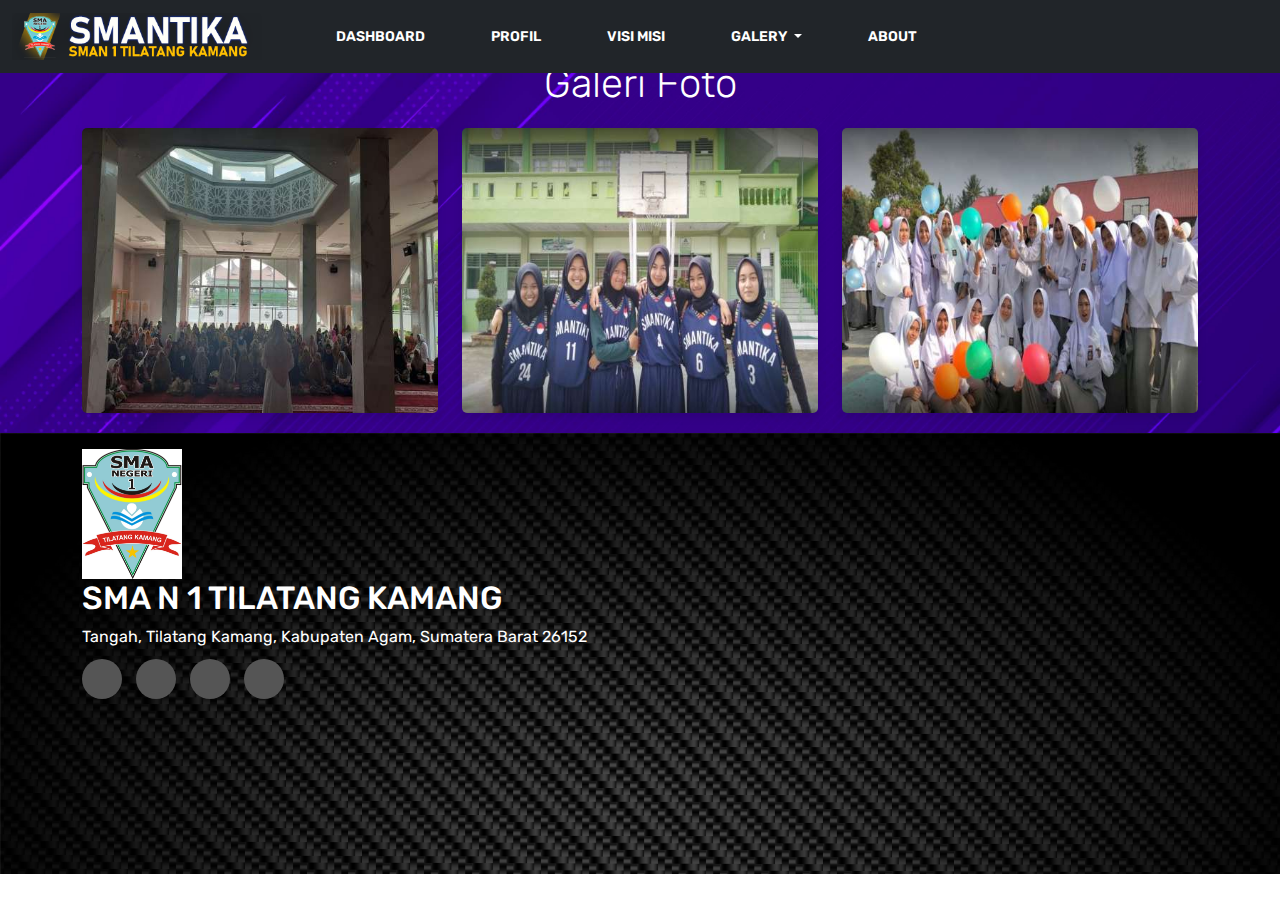
<file: image.html>
<!DOCTYPE html>
<html lang="en">

<head>
  <meta charset="UTF-8">
  <meta name="viewport" content="width=device-width, initial-scale=1, maximum-scale=1">
  <title>Galeri Foto</title>
  <link rel="shortcut icon" href="LogoSmantika.jpg" type="image/x-icon">
  <link rel="stylesheet" href="css/bootstrap.min.css">
  <link rel="stylesheet" href="style.css">
  <link rel="stylesheet" href="https://cdnjs.cloudflare.com/ajax/libs/font-awesome/5.15.3/css/all.min.css"
    integrity="sha512-8oLmUeMM1xvYFi8FxFP6pwXbLxHCn/6zOhw5G+cCb3z2kM8wlv1s27TZj7BIXp+gACoL70fJWeeqEJqV00n5w=="
    crossorigin="anonymous" referrerpolicy="no-referrer" />
</head>

    <body>
        <header>
            <nav class="navbar navbar-expand-lg navbar-dark bg-dark fixed-top">
            <div class="container-fluid">
                <a class="navbar-brand" href="#"><img src="logo.png" width="250px" alt=""></a>
                <button class="navbar-toggler" type="button" data-bs-toggle="collapse"
                    data-bs-target="#navbarSupportedContent" aria-controls="navbarSupportedContent"
                    aria-expanded="false" aria-label="Toggle navigation">
                    <span class="navbar-toggler-icon"></span>
                </button>
                <div class="collapse navbar-collapse" id="navbarSupportedContent">
                    <ul class="navbar-nav ">
                    <li class="nav-item" >
                        <a class="nav-link active" aria-current="page" href="index.html">DASHBOARD</a>
                    </li>
                    <li class="nav-item">
                        <a class="nav-link active" aria-current="page" href="profil.html">PROFIL</a>
                    </li>
                    <li class="nav-item">
                        <a class="nav-link active" aria-current="page" href="visi.html">VISI MISI</a>
                    </li>
                    <li class="nav-item dropdown ">
                        <a class="nav-link dropdown-toggle" aria-current="page" href="#" role="button" data-bs-toggle="dropdown" aria-expanded="false"><i data-feather="file-text"></i>
                        GALERY
                        </a>
                        <ul class="dropdown-menu">
                        <li><a class="dropdown-item" href="image.html">IMAGE</a></li>
                        <li><a class="dropdown-item" href="video.html">VIDEO</a></li>
                        </ul>
                    </li>
                    <li class="nav-item">
                        <a class="nav-link active" aria-current="page" href="tentang.html">ABOUT</a>
                    </li>
                </ul>
                </div>
            </div>
            </nav>
        </header>

        <section id="gallery" class="gallery">
            <div class="container">
            <h2 class="display-4 text-center">Galeri Foto</h2>
            <div class="row">
                <div class="col-md-4">
                <div class="gallery-item">
                    <img src="gambar1.jpeg" class="img-fluid" alt="Foto 1" data-toggle="modal" data-target="#modal1">
                </div>
                </div>
                <div class="col-md-4">
                <div class="gallery-item">
                    <img src="gambar2.jfif" class="img-fluid" alt="Foto 2" data-toggle="modal" data-target="#modal2">
                </div>
                </div>
                <div class="col-md-4">
                <div class="gallery-item">
                    <img src="gambar3.jfif" class="img-fluid" alt="Foto 3" data-toggle="modal" data-target="#modal3">
                </div>
                </div>
            </div>
            </div>
        </section>
        
        <div class="modal fade" id="modal1" tabindex="-1" aria-labelledby="modal1Label" aria-hidden="true">
            <div class="modal-dialog">
            <div class="modal-content">
                <div class="modal-header">
                <h5 class="modal-title" id="modal1Label">Foto 1</h5>
                <button type="button" class="close" data-dismiss="modal" aria-label="Close">
                    <span aria-hidden="true">&times;</span>
                </button>
                </div>
                <div class="modal-body">
                <img src="gambar1.jpeg" class="img-fluid" alt="Foto 1">
                </div>
                <div class="modal-footer">
                <button type="button" class="btn btn-secondary" data-dismiss="modal">Close</button>
                </div>
            </div>
            </div>
        </div>
        <div class="modal fade" id="modal2" tabindex="-1" aria-labelledby="modal1Label" aria-hidden="true">
            <div class="modal-dialog">
            <div class="modal-content">
                <div class="modal-header">
                <h5 class="modal-title" id="modal2Label">Foto 2</h5>
                <button type="button" class="close" data-dismiss="modal" aria-label="Close">
                    <span aria-hidden="true">&times;</span>
                </button>
                </div>
                <div class="modal-body">
                <img src="gambar2.jfif" class="img-fluid" alt="Foto 2">
                </div>
                <div class="modal-footer">
                <button type="button" class="btn btn-secondary" data-dismiss="modal">Close</button>
                </div>
            </div>
            </div>
        </div>
        <div class="modal fade" id="modal3" tabindex="-1" aria-labelledby="modal1Label" aria-hidden="true">
            <div class="modal-dialog">
            <div class="modal-content">
                <div class="modal-header">
                <h5 class="modal-title" id="modal3Label">Foto 3</h5>
                <button type="button" class="close" data-dismiss="modal" aria-label="Close">
                    <span aria-hidden="true">&times;</span>
                </button>
                </div>
                <div class="modal-body">
                <img src="gambar3.jfif" class="img-fluid" alt="Foto 3">
                </div>
                <div class="modal-footer">
                <button type="button" class="btn btn-secondary" data-dismiss="modal">Close</button>
                </div>
            </div>
            </div>
        </div>


    <footer class="footer mt-auto py-3 text-white">
        <div class="container">
        <div class="row">
            <div class="col-md-6">
            <div class="d-flex align-items-center">
                <img src="LogoSmantika.jpg" class="img-fluid mr-3" width="100" alt="Logo SMANTIKA">
            </div>
            <div>
                <h2>SMA N 1 TILATANG KAMANG</h2>
                <p> Tangah, Tilatang Kamang, Kabupaten Agam, Sumatera Barat 26152</p>
                <div class="social-icons">
                <a href="https://www.facebook.com/groups/213598328663399" class="icon-link">
                    <i class="fab fa-facebook-f"></i>
                </a>
                <a href="#" class="icon-link">
                    <i class="fab fa-twitter"></i>
                </a>
                <a href="https://www.instagram.com/sman1tilatangkamangagam/" class="icon-link">
                    <i class="fab fa-instagram"></i>
                </a>
                <a href="https://youtube.com/@smantikatv3515" class="icon-link">
                    <i class="fab fa-youtube"></i>
                </a>
                </div>
            </div>
            </div>
            <div class="col-md-6">
            <div class="map-container">
                <iframe src="https://www.google.com/maps/embed?pb=!1m18!1m12!1m3!1d3989.7798489197085!2d100.39253797076633!3d-0.2516115347834751!2m3!1f0!2f0!3f0!3m2!1i1024!2i768!4f13.1!3m3!1m2!1s0x2fd5465645217ad7%3A0x8843aafb4cc89ce3!2sSMA%20Negeri%201%20Tilatang%20Kamang!5e0!3m2!1sid!2sid!4v1689862604390!5m2!1sid!2sid"
                width="100%" height="200" style="border:0;" allowfullscreen="" loading="lazy"></iframe>
            </div>
            </div>
        </div>
        </div>
    </footer>


    <script src="https://cdnjs.cloudflare.com/ajax/libs/jquery/3.7.0/jquery.min.js" integrity="sha512-3gJwYpMe3QewGELv8k/BX9vcqhryRdzRMxVfq6ngyWXwo03GFEzjsUm8Q7RZcHPHksttq7/GFoxjCVUjkjvPdw==" crossorigin="anonymous" referrerpolicy="no-referrer"></script>
  <script src="https://code.jquery.com/jquery-3.6.0.min.js"></script>
  <script src="https://cdnjs.cloudflare.com/ajax/libs/popper.js/1.14.3/umd/popper.min.js"></script>
  <script src="https://maxcdn.bootstrapcdn.com/bootstrap/4.5.2/js/bootstrap.min.js"></script>
  <script src="https://cdn.jsdelivr.net/npm/bootstrap@5.3.0/dist/js/bootstrap.bundle.min.js" integrity="sha384-geWF76RCwLtnZ8qwWowPQNguL3RmwHVBC9FhGdlKrxdiJJigb/j/68SIy3Te4Bkz" crossorigin="anonymous"></script>
  
</body>

</html>
</file>
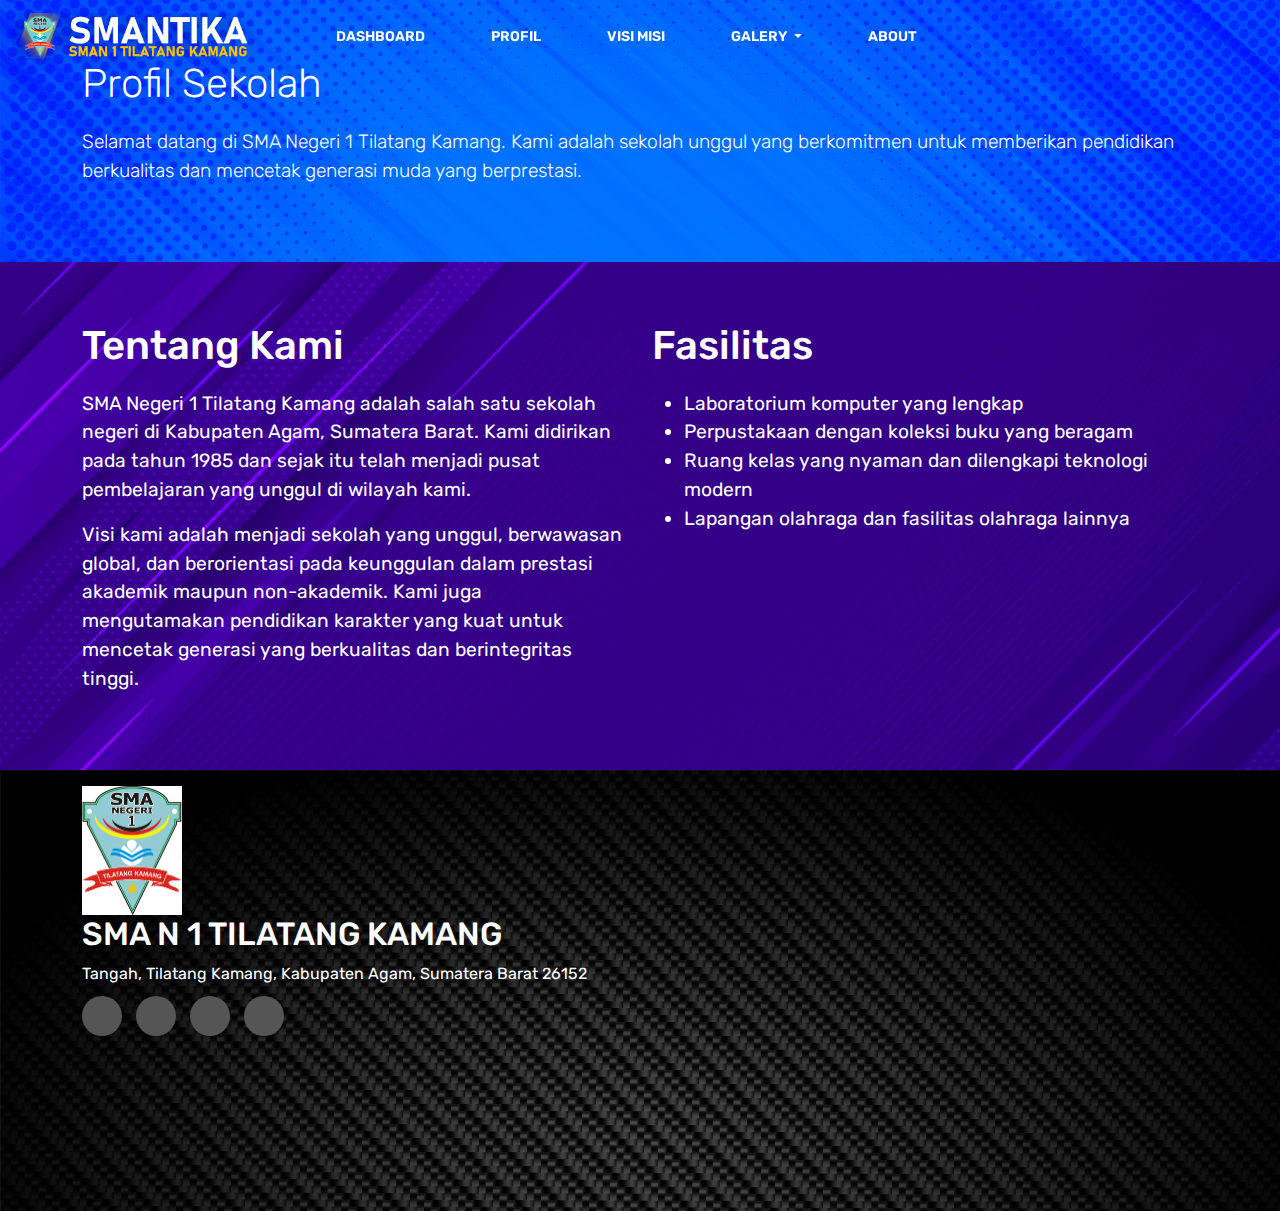
<file: profil.html>
<!DOCTYPE html>
<html lang="en">

<head>
  <meta charset="UTF-8">
  <meta name="viewport" content="width=device-width, initial-scale=1, maximum-scale=1">
  <title>Profil Sekolah</title>
  <link rel="shortcut icon" href="LogoSmantika.jpg" type="image/x-icon">
  <link rel="stylesheet" href="css/bootstrap.min.css">
  <link rel="stylesheet" href="style.css">
  <link rel="stylesheet" href="https://cdnjs.cloudflare.com/ajax/libs/font-awesome/5.15.3/css/all.min.css"
    integrity="sha512-8oLmUeMM1xvYFi8FxFP6pwXbLxHCn/6zOhw5G+cCb3z2kM8wlv1s27TZj7BIXp+gACoL70fJWeeqEJqV00n5w=="
    crossorigin="anonymous" referrerpolicy="no-referrer" />
</head>

<body>
  <header>
    <nav class="navbar navbar-expand-lg navbar-dark  fixed-top">
      <div class="container-fluid">
          <a class="navbar-brand" href="#"><img src="logo.png" width="250px" alt=""></a>
          <button class="navbar-toggler" type="button" data-bs-toggle="collapse"
              data-bs-target="#navbarSupportedContent" aria-controls="navbarSupportedContent"
              aria-expanded="false" aria-label="Toggle navigation">
              <span class="navbar-toggler-icon"></span>
          </button>
          <div class="collapse navbar-collapse" id="navbarSupportedContent">
            <ul class="navbar-nav ">
              <li class="nav-item" >
                <a class="nav-link active" aria-current="page" href="index.html">DASHBOARD</a>
              </li>
              <li class="nav-item">
                <a class="nav-link active" aria-current="page" href="profil.html">PROFIL</a>
              </li>
              <li class="nav-item">
                <a class="nav-link active" aria-current="page" href="visi.html">VISI MISI</a>
              </li>
              <li class="nav-item dropdown ">
                <a class="nav-link dropdown-toggle" aria-current="page" href="#" role="button" data-bs-toggle="dropdown" aria-expanded="false"><i data-feather="file-text"></i>
                  GALERY
                </a>
                <ul class="dropdown-menu">
                  <li><a class="dropdown-item" href="image.html">IMAGE</a></li>
                  <li><a class="dropdown-item" href="video.html">VIDEO</a></li>
                </ul>
              </li>
              <li class="nav-item">
                <a class="nav-link active" aria-current="page" href="tentang.html">ABOUT</a>
              </li>
          </ul>
        </div>
      </div>
    </nav>
  </header>

  <section class="jumbotron">
    <div class="container">
      <h2 class="display-4">Profil Sekolah</h2>
      <p class="lead">Selamat datang di SMA Negeri 1 Tilatang Kamang. Kami adalah sekolah unggul yang berkomitmen untuk
        memberikan pendidikan berkualitas dan mencetak generasi muda yang berprestasi.</p>
    </div>
  </section>

  <section id="profile" class="profile">
    <div class="container">
      <div class="row">
        <div class="col-md-6">
          <h3>Tentang Kami</h3>
          <p>SMA Negeri 1 Tilatang Kamang adalah salah satu sekolah negeri di Kabupaten Agam, Sumatera Barat. Kami
            didirikan pada tahun 1985 dan sejak itu telah menjadi pusat pembelajaran yang unggul di wilayah kami.</p>
          <p>Visi kami adalah menjadi sekolah yang unggul, berwawasan global, dan berorientasi pada keunggulan dalam
            prestasi akademik maupun non-akademik. Kami juga mengutamakan pendidikan karakter yang kuat untuk mencetak
            generasi yang berkualitas dan berintegritas tinggi.</p>
        </div>
        <div class="col-md-6">
          <h3>Fasilitas</h3>
          <ul>
            <li><i class="fas fa-check"></i> Laboratorium komputer yang lengkap</li>
            <li><i class="fas fa-check"></i> Perpustakaan dengan koleksi buku yang beragam</li>
            <li><i class="fas fa-check"></i> Ruang kelas yang nyaman dan dilengkapi teknologi modern</li>
            <li><i class="fas fa-check"></i> Lapangan olahraga dan fasilitas olahraga lainnya</li>
          </ul>
        </div>
      </div>
    </div>
  </section>

  <footer class="footer mt-auto py-3 text-white">
    <div class="container">
      <div class="row">
        <div class="col-md-6">
          <div class="d-flex align-items-center">
            <img src="LogoSmantika.jpg" class="img-fluid mr-3" width="100" alt="Logo SMANTIKA">
          </div>
          <div>
            <h2>SMA N 1 TILATANG KAMANG</h2>
              <p> Tangah, Tilatang Kamang, Kabupaten Agam, Sumatera Barat 26152</p>
            <div class="social-icons">
              <a href="https://www.facebook.com/groups/213598328663399" class="icon-link">
                <i class="fab fa-facebook-f"></i>
              </a>
              <a href="#" class="icon-link">
                <i class="fab fa-twitter"></i>
              </a>
              <a href="https://www.instagram.com/sman1tilatangkamangagam/" class="icon-link">
                <i class="fab fa-instagram"></i>
              </a>
              <a href="https://youtube.com/@smantikatv3515" class="icon-link">
                <i class="fab fa-youtube"></i>
              </a>
            </div>
          </div>
        </div>
        <div class="col-md-6">
          <div class="map-container">
            <iframe src="https://www.google.com/maps/embed?pb=!1m18!1m12!1m3!1d3989.7798489197085!2d100.39253797076633!3d-0.2516115347834751!2m3!1f0!2f0!3f0!3m2!1i1024!2i768!4f13.1!3m3!1m2!1s0x2fd5465645217ad7%3A0x8843aafb4cc89ce3!2sSMA%20Negeri%201%20Tilatang%20Kamang!5e0!3m2!1sid!2sid!4v1689862604390!5m2!1sid!2sid"
              width="100%" height="200" style="border:0;" allowfullscreen="" loading="lazy"></iframe>
          </div>
        </div>
      </div>
    </div>
  </footer>
  <script>
    var nav =document.querySelector('nav');
    window.addEventListener('scroll',function(){
      if(window.pageYOffset > 100){
        nav.classList.add('bg-dark','shadow');
      }else{
        nav.classList.remove('bg-dark','shadow');
      }
    })
  </script>

<script src="https://cdnjs.cloudflare.com/ajax/libs/jquery/3.7.0/jquery.min.js" integrity="sha512-3gJwYpMe3QewGELv8k/BX9vcqhryRdzRMxVfq6ngyWXwo03GFEzjsUm8Q7RZcHPHksttq7/GFoxjCVUjkjvPdw==" crossorigin="anonymous" referrerpolicy="no-referrer"></script>
  <script src="https://code.jquery.com/jquery-3.6.0.min.js"></script>
  <script src="https://cdnjs.cloudflare.com/ajax/libs/popper.js/1.14.3/umd/popper.min.js"></script>
  <script src="https://maxcdn.bootstrapcdn.com/bootstrap/4.5.2/js/bootstrap.min.js"></script>
  <script src="https://cdn.jsdelivr.net/npm/bootstrap@5.3.0/dist/js/bootstrap.bundle.min.js" integrity="sha384-geWF76RCwLtnZ8qwWowPQNguL3RmwHVBC9FhGdlKrxdiJJigb/j/68SIy3Te4Bkz" crossorigin="anonymous"></script>
  <script>
    var nav =document.querySelector('nav');
    window.addEventListener('scroll',function(){
      if(window.pageYOffset > 100){
        nav.classList.add('bg-dark','shadow');
      }else{
        nav.classList.remove('bg-dark','shadow');
      }
    })
  </script>
</body>

</html>
</file>
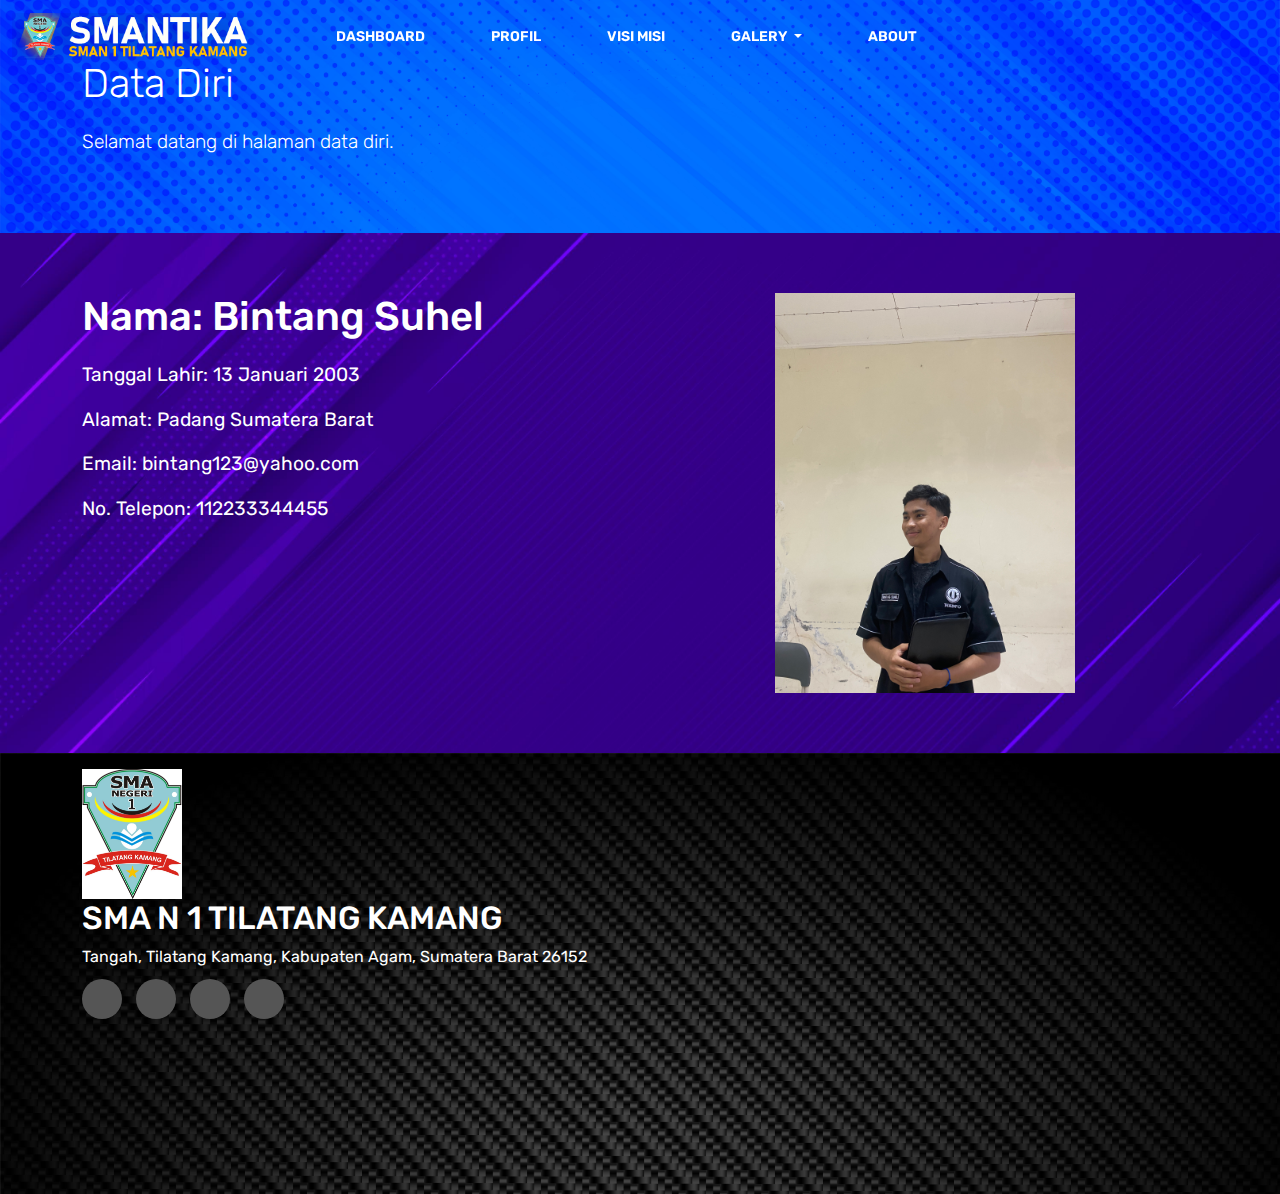
<file: tentang.html>
<!DOCTYPE html>
<html lang="en">

<head>
  <meta charset="UTF-8">
  <meta name="viewport" content="width=device-width, initial-scale=1, maximum-scale=1">
  <title>Data Diri</title>
  <link rel="stylesheet" href="css/bootstrap.min.css">
  <link rel="stylesheet" href="style.css">
  <link rel="shortcut icon" href="LogoSmantika.jpg" type="image/x-icon">
  <link rel="stylesheet" href="fontawesome/css/all.min.css"
    integrity="sha512-8oLmUeMM1xvYFi8FxFP6pwXbLxHCn/6zOhw5G+cCb3z2kM8wlv1s27TZj7BIXp+gACoL70fJWeeqEJqV00n5w=="
    crossorigin="anonymous" referrerpolicy="no-referrer" />
</head>

<body>
  <header>
    <nav class="navbar navbar-expand-lg navbar-dark  fixed-top">
      <div class="container-fluid">
          <a class="navbar-brand" href="#"><img src="logo.png" width="250px" alt=""></a>
          <button class="navbar-toggler" type="button" data-bs-toggle="collapse"
              data-bs-target="#navbarSupportedContent" aria-controls="navbarSupportedContent"
              aria-expanded="false" aria-label="Toggle navigation">
              <span class="navbar-toggler-icon"></span>
          </button>
          <div class="collapse navbar-collapse" id="navbarSupportedContent">
            <ul class="navbar-nav ">
              <li class="nav-item" >
                <a class="nav-link active" aria-current="page" href="index.html">DASHBOARD</a>
              </li>
              <li class="nav-item">
                <a class="nav-link active" aria-current="page" href="profil.html">PROFIL</a>
              </li>
              <li class="nav-item">
                <a class="nav-link active" aria-current="page" href="visi.html">VISI MISI</a>
              </li>
              <li class="nav-item dropdown ">
                <a class="nav-link dropdown-toggle" aria-current="page" href="#" role="button" data-bs-toggle="dropdown" aria-expanded="false"><i data-feather="file-text"></i>
                  GALERY
                </a>
                <ul class="dropdown-menu">
                  <li><a class="dropdown-item" href="image.html">IMAGE</a></li>
                  <li><a class="dropdown-item" href="video.html">VIDEO</a></li>
                </ul>
              </li>
              <li class="nav-item">
                <a class="nav-link active" aria-current="page" href="tentang.html">ABOUT</a>
              </li>
          </ul>
        </div>
      </div>
    </nav>
  </header>

  <section class="jumbotron">
    <div class="container">
      <h2 class="display-4">Data Diri</h2>
      <p class="lead">Selamat datang di halaman data diri.</p>
    </div>
  </section>

  <section id="profile" class="profile">
    <div class="container">
      <div class="row">
        <div class="col-md-6">
          <h3>Nama: Bintang Suhel</h3>
          <p>Tanggal Lahir: 13 Januari 2003</p>
          <p>Alamat: Padang Sumatera Barat</p>
          <p>Email: bintang123@yahoo.com</p>
          <p>No. Telepon: 112233344455</p>
        </div>
        <div class="col-md-6 text-center">
          <img src="bin.JPG" class="img-fluid " width="300" alt="Foto Profil">
        </div>
      </div>
    </div>
  </section>

  <footer class="footer mt-auto py-3 text-white">
    <div class="container">
      <div class="row">
        <div class="col-md-6">
          <div class="d-flex align-items-center">
            <img src="LogoSmantika.jpg" class="img-fluid mr-3" width="100" alt="Logo SMANTIKA">
          </div>
          <div>
            <h2>SMA N 1 TILATANG KAMANG</h2>
              <p> Tangah, Tilatang Kamang, Kabupaten Agam, Sumatera Barat 26152</p>
            <div class="social-icons">
              <a href="https://www.facebook.com/groups/213598328663399" class="icon-link">
                <i class="fab fa-facebook-f"></i>
              </a>
              <a href="#" class="icon-link">
                <i class="fab fa-twitter"></i>
              </a>
              <a href="https://www.instagram.com/sman1tilatangkamangagam/" class="icon-link">
                <i class="fab fa-instagram"></i>
              </a>
              <a href="https://youtube.com/@smantikatv3515" class="icon-link">
                <i class="fab fa-youtube"></i>
              </a>
            </div>
          </div>
        </div>
        <div class="col-md-6">
          <div class="map-container">
            <iframe src="https://www.google.com/maps/embed?pb=!1m18!1m12!1m3!1d3989.7798489197085!2d100.39253797076633!3d-0.2516115347834751!2m3!1f0!2f0!3f0!3m2!1i1024!2i768!4f13.1!3m3!1m2!1s0x2fd5465645217ad7%3A0x8843aafb4cc89ce3!2sSMA%20Negeri%201%20Tilatang%20Kamang!5e0!3m2!1sid!2sid!4v1689862604390!5m2!1sid!2sid"
              width="100%" height="200" style="border:0;" allowfullscreen="" loading="lazy"></iframe>
          </div>
        </div>
      </div>
    </div>
  </footer>
  <script>
    var nav =document.querySelector('nav');
    window.addEventListener('scroll',function(){
      if(window.pageYOffset > 100){
        nav.classList.add('bg-dark','shadow');
      }else{
        nav.classList.remove('bg-dark','shadow');
      }
    })
  </script>

<script src="https://cdnjs.cloudflare.com/ajax/libs/jquery/3.7.0/jquery.min.js" integrity="sha512-3gJwYpMe3QewGELv8k/BX9vcqhryRdzRMxVfq6ngyWXwo03GFEzjsUm8Q7RZcHPHksttq7/GFoxjCVUjkjvPdw==" crossorigin="anonymous" referrerpolicy="no-referrer"></script>
<script src="https://code.jquery.com/jquery-3.6.0.min.js"></script>
<script src="https://cdnjs.cloudflare.com/ajax/libs/popper.js/1.14.3/umd/popper.min.js"></script>
<script src="https://maxcdn.bootstrapcdn.com/bootstrap/4.5.2/js/bootstrap.min.js"></script>
<script src="https://cdn.jsdelivr.net/npm/bootstrap@5.3.0/dist/js/bootstrap.bundle.min.js" integrity="sha384-geWF76RCwLtnZ8qwWowPQNguL3RmwHVBC9FhGdlKrxdiJJigb/j/68SIy3Te4Bkz" crossorigin="anonymous"></script>
<script>
  var nav =document.querySelector('nav');
  window.addEventListener('scroll',function(){
    if(window.pageYOffset > 100){
      nav.classList.add('bg-dark','shadow');
    }else{
      nav.classList.remove('bg-dark','shadow');
    }
  })
</script>
</body>

</html>
</file>
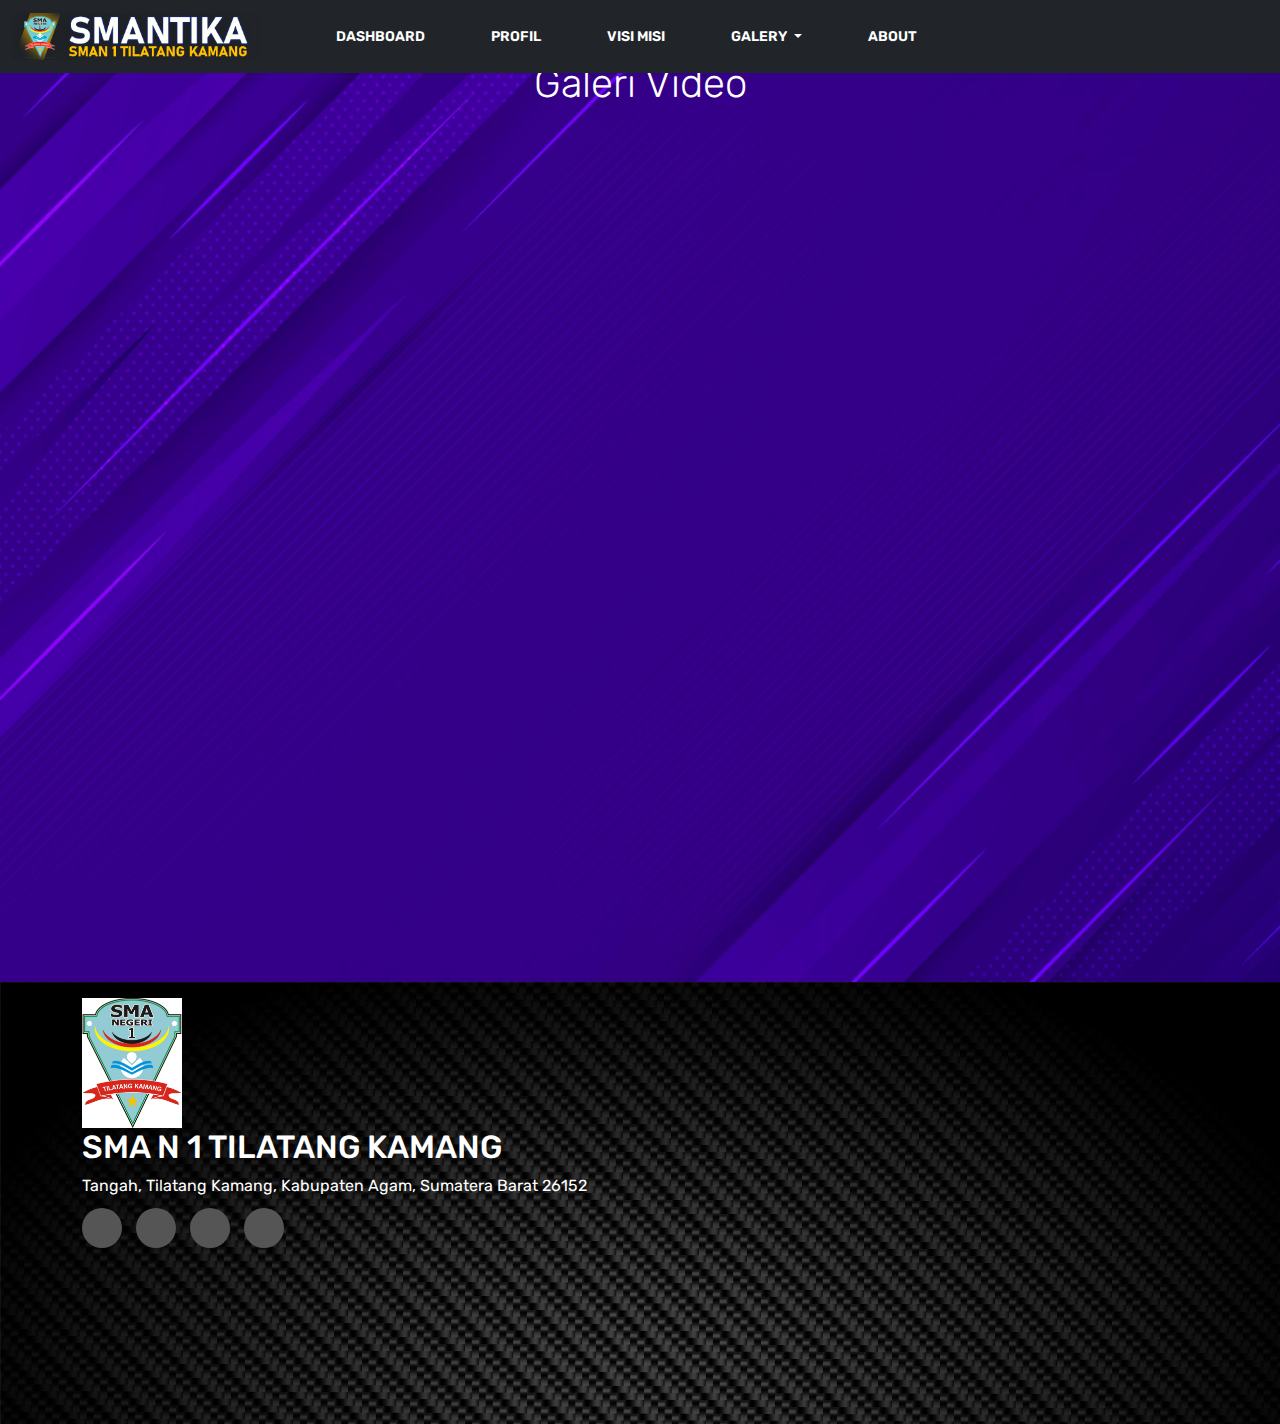
<file: video.html>
<!DOCTYPE html>
<html lang="en">

<head>
  <meta charset="UTF-8">
  <meta name="viewport" content="width=device-width, initial-scale=1, maximum-scale=1">
  <title>Galeri Video</title>
  <link rel="shortcut icon" href="LogoSmantika.jpg" type="image/x-icon">
  <link rel="stylesheet" href="css/bootstrap.min.css">
  <link rel="stylesheet" href="style.css">
  <link rel="stylesheet" href="https://cdnjs.cloudflare.com/ajax/libs/font-awesome/5.15.3/css/all.min.css"
    integrity="sha512-8oLmUeMM1xvYFi8FxFP6pwXbLxHCn/6zOhw5G+cCb3z2kM8wlv1s27TZj7BIXp+gACoL70fJWeeqEJqV00n5w=="
    crossorigin="anonymous" referrerpolicy="no-referrer" />
</head>

<body>
    <header>
        <nav class="navbar navbar-expand-lg navbar-dark bg-dark fixed-top">
        <div class="container-fluid">
            <a class="navbar-brand" href="#"><img src="logo.png" width="250px" alt=""></a>
            <button class="navbar-toggler" type="button" data-bs-toggle="collapse"
                data-bs-target="#navbarSupportedContent" aria-controls="navbarSupportedContent"
                aria-expanded="false" aria-label="Toggle navigation">
                <span class="navbar-toggler-icon"></span>
            </button>
            <div class="collapse navbar-collapse" id="navbarSupportedContent">
                <ul class="navbar-nav ">
                <li class="nav-item" >
                    <a class="nav-link active" aria-current="page" href="index.html">DASHBOARD</a>
                </li>
                <li class="nav-item">
                    <a class="nav-link active" aria-current="page" href="profil.html">PROFIL</a>
                </li>
                <li class="nav-item">
                    <a class="nav-link active" aria-current="page" href="visi.html">VISI MISI</a>
                </li>
                <li class="nav-item dropdown ">
                    <a class="nav-link dropdown-toggle" aria-current="page" href="#" role="button" data-bs-toggle="dropdown" aria-expanded="false"><i data-feather="file-text"></i>
                    GALERY
                    </a>
                    <ul class="dropdown-menu">
                    <li><a class="dropdown-item" href="image.html">IMAGE</a></li>
                    <li><a class="dropdown-item" href="video.html">VIDEO</a></li>
                    </ul>
                </li>
                <li class="nav-item">
                    <a class="nav-link active" aria-current="page" href="tentang.html">ABOUT</a>
                </li>
            </ul>
            </div>
        </div>
        </nav>
    </header>

  <section id="gallery" class="gallery">
    <div class="container">
      <h2 class="display-4 text-center">Galeri Video</h2>
      <div class="row">
        <div class="col-md-6">
          <div class="gallery-item">
            <div class="video-wrapper">
                <iframe width="100%" height="400" src="https://www.youtube.com/embed/708cZwdS1nA" title="YouTube video player" frameborder="0" allow="accelerometer; autoplay; clipboard-write; encrypted-media; gyroscope; picture-in-picture; web-share" allowfullscreen></iframe>
            </div>
          </div>
        </div>
        <div class="col-md-6">
          <div class="gallery-item">
            <div class="video-wrapper">
                <iframe width="100%" height="400" src="https://www.youtube.com/embed/cdlt2IYB9fo" title="YouTube video player" frameborder="0" allow="accelerometer; autoplay; clipboard-write; encrypted-media; gyroscope; picture-in-picture; web-share" allowfullscreen></iframe>
            </div>
          </div>
        </div>
        
      </div>
      <div class="row">
        <div class="col-md-6">
          <div class="gallery-item">
            <div class="video-wrapper">
                <iframe width="100%" height="400" src="https://www.youtube.com/embed/0yOWIJEBQy4" title="YouTube video player" frameborder="0" allow="accelerometer; autoplay; clipboard-write; encrypted-media; gyroscope; picture-in-picture; web-share" allowfullscreen></iframe>
            </div>
          </div>
        </div>
        <div class="col-md-6">
          <div class="gallery-item">
            <div class="video-wrapper">
              <iframe width="100%" height="400" src="https://www.youtube.com/embed/4C5byN5R3Oo" title="YouTube video player" frameborder="0" allow="accelerometer; autoplay; clipboard-write; encrypted-media; gyroscope; picture-in-picture; web-share" allowfullscreen></iframe>
            </div>
          </div>
        </div>
      </div>
      
    </div>
  </section>

  <footer class="footer mt-auto py-3 text-white">
    <div class="container">
      <div class="row">
        <div class="col-md-6">
          <div class="d-flex align-items-center">
            <img src="LogoSmantika.jpg" class="img-fluid mr-3" width="100" alt="Logo SMANTIKA">
          </div>
          <div>
            <h2>SMA N 1 TILATANG KAMANG</h2>
              <p> Tangah, Tilatang Kamang, Kabupaten Agam, Sumatera Barat 26152</p>
            <div class="social-icons">
              <a href="https://www.facebook.com/groups/213598328663399" class="icon-link">
                <i class="fab fa-facebook-f"></i>
              </a>
              <a href="#" class="icon-link">
                <i class="fab fa-twitter"></i>
              </a>
              <a href="https://www.instagram.com/sman1tilatangkamangagam/" class="icon-link">
                <i class="fab fa-instagram"></i>
              </a>
              <a href="https://youtube.com/@smantikatv3515" class="icon-link">
                <i class="fab fa-youtube"></i>
              </a>
            </div>
          </div>
        </div>
        <div class="col-md-6">
          <div class="map-container">
            <iframe src="https://www.google.com/maps/embed?pb=!1m18!1m12!1m3!1d3989.7798489197085!2d100.39253797076633!3d-0.2516115347834751!2m3!1f0!2f0!3f0!3m2!1i1024!2i768!4f13.1!3m3!1m2!1s0x2fd5465645217ad7%3A0x8843aafb4cc89ce3!2sSMA%20Negeri%201%20Tilatang%20Kamang!5e0!3m2!1sid!2sid!4v1689862604390!5m2!1sid!2sid"
              width="100%" height="200" style="border:0;" allowfullscreen="" loading="lazy"></iframe>
          </div>
        </div>
      </div>
    </div>
  </footer>
  <script>
    var nav =document.querySelector('nav');
    window.addEventListener('scroll',function(){
      if(window.pageYOffset > 100){
        nav.classList.add('bg-dark','shadow');
      }else{
        nav.classList.remove('bg-dark','shadow');
      }
    })
  </script>

<script src="https://cdnjs.cloudflare.com/ajax/libs/jquery/3.7.0/jquery.min.js" integrity="sha512-3gJwYpMe3QewGELv8k/BX9vcqhryRdzRMxVfq6ngyWXwo03GFEzjsUm8Q7RZcHPHksttq7/GFoxjCVUjkjvPdw==" crossorigin="anonymous" referrerpolicy="no-referrer"></script>
<script src="https://code.jquery.com/jquery-3.6.0.min.js"></script>
<script src="https://cdnjs.cloudflare.com/ajax/libs/popper.js/1.14.3/umd/popper.min.js"></script>
<script src="https://maxcdn.bootstrapcdn.com/bootstrap/4.5.2/js/bootstrap.min.js"></script>
<script src="https://cdn.jsdelivr.net/npm/bootstrap@5.3.0/dist/js/bootstrap.bundle.min.js" integrity="sha384-geWF76RCwLtnZ8qwWowPQNguL3RmwHVBC9FhGdlKrxdiJJigb/j/68SIy3Te4Bkz" crossorigin="anonymous"></script>
<script>
  var nav =document.querySelector('nav');
  window.addEventListener('scroll',function(){
    if(window.pageYOffset > 100){
      nav.classList.add('bg-dark','shadow');
    }else{
      nav.classList.remove('bg-dark','shadow');
    }
  })
</script>
</body>

</html>
</file>
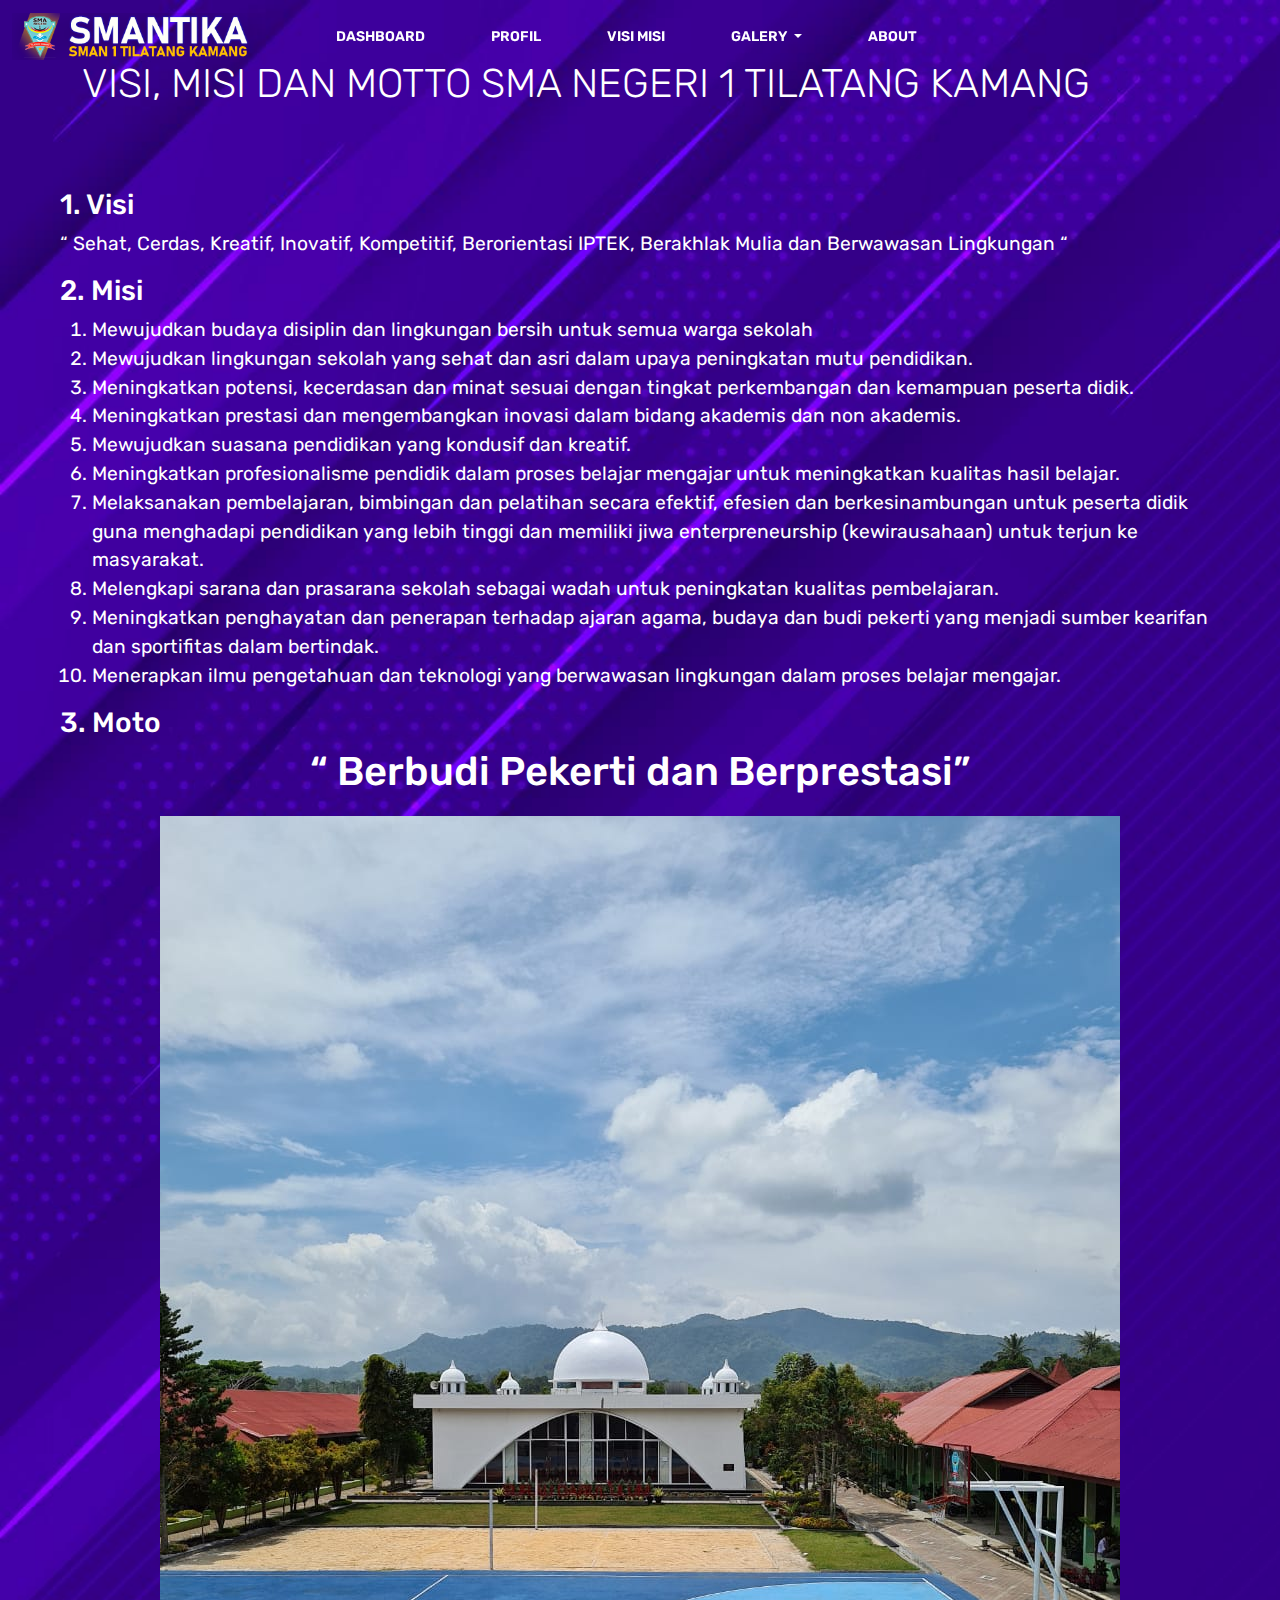
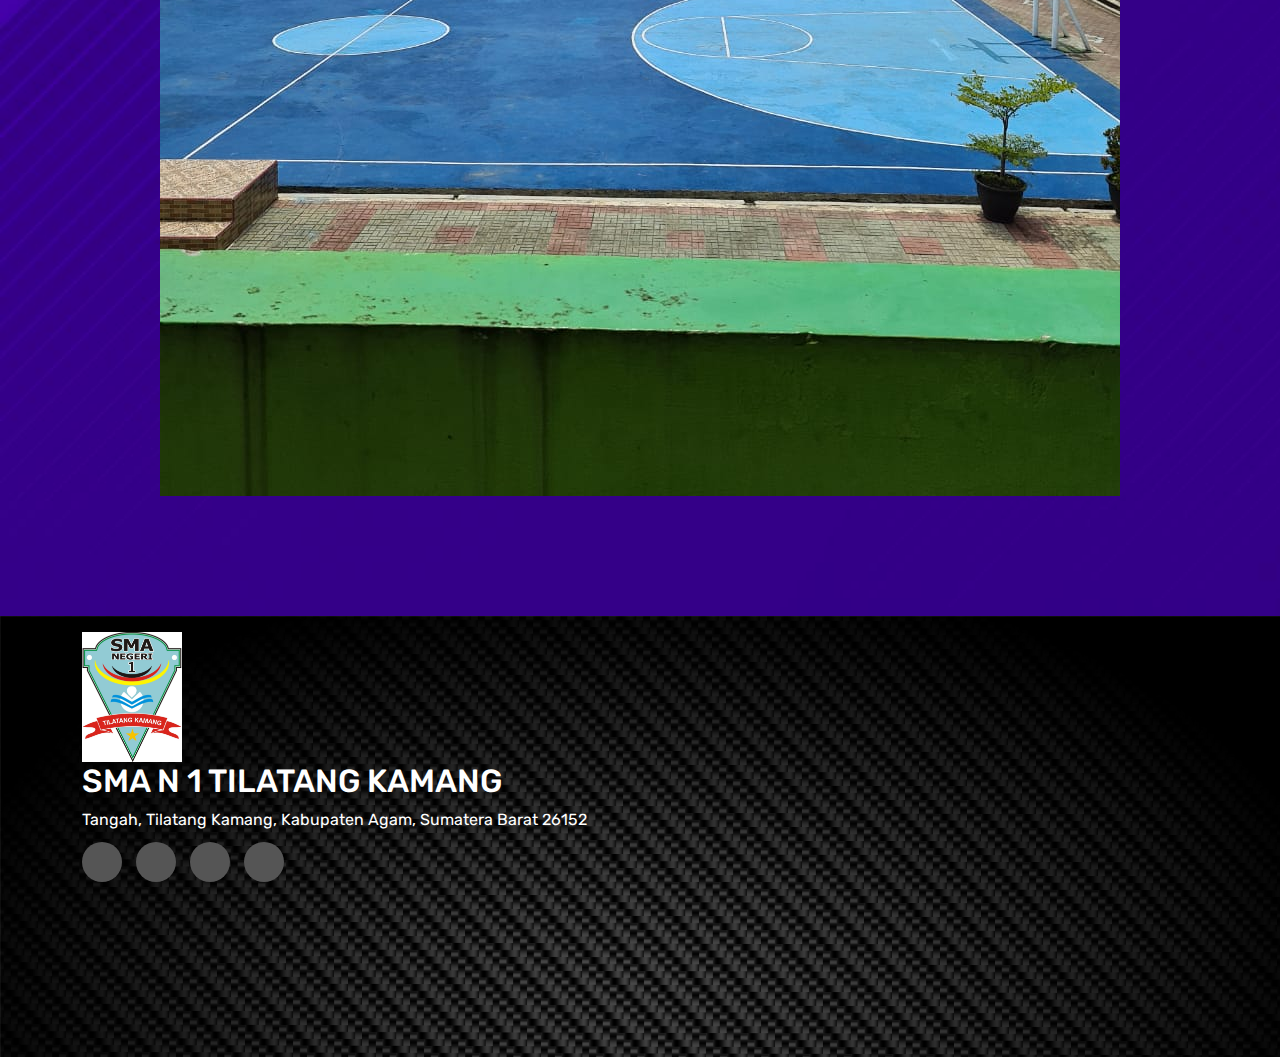
<file: visi.html>
<!DOCTYPE html>
<html lang="en">

<head>
  <meta charset="UTF-8">
  <meta name="viewport" content="width=device-width, initial-scale=1, maximum-scale=1">
  <title>Visi dan Misi Sekolah</title>
  <link rel="shortcut icon" href="LogoSmantika.jpg" type="image/x-icon">
  <link rel="stylesheet" href="css/bootstrap.min.css">
  <link rel="stylesheet" href="style.css">
  <link rel="stylesheet" href="https://cdnjs.cloudflare.com/ajax/libs/font-awesome/5.15.3/css/all.min.css"
    integrity="sha512-8oLmUeMM1xvYFi8FxFP6pwXbLxHCn/6zOhw5G+cCb3z2kM8wlv1s27TZj7BIXp+gACoL70fJWeeqEJqV00n5w=="
    crossorigin="anonymous" referrerpolicy="no-referrer" />
</head>

<body>
  <header>
    <nav class="navbar navbar-expand-lg navbar-dark  fixed-top">
      <div class="container-fluid">
          <a class="navbar-brand" href="#"><img src="logo.png" width="250px" alt=""></a>
          <button class="navbar-toggler" type="button" data-bs-toggle="collapse"
              data-bs-target="#navbarSupportedContent" aria-controls="navbarSupportedContent"
              aria-expanded="false" aria-label="Toggle navigation">
              <span class="navbar-toggler-icon"></span>
          </button>
          <div class="collapse navbar-collapse" id="navbarSupportedContent">
            <ul class="navbar-nav ">
              <li class="nav-item" >
                <a class="nav-link active" aria-current="page" href="index.html">DASHBOARD</a>
              </li>
              <li class="nav-item">
                <a class="nav-link active" aria-current="page" href="profil.html">PROFIL</a>
              </li>
              <li class="nav-item">
                <a class="nav-link active" aria-current="page" href="visi.html">VISI MISI</a>
              </li>
              <li class="nav-item dropdown ">
                <a class="nav-link dropdown-toggle" aria-current="page" href="#" role="button" data-bs-toggle="dropdown" aria-expanded="false"><i data-feather="file-text"></i>
                  GALERY
                </a>
                <ul class="dropdown-menu">
                  <li><a class="dropdown-item" href="image.html">IMAGE</a></li>
                  <li><a class="dropdown-item" href="video.html">VIDEO</a></li>
                </ul>
              </li>
              <li class="nav-item">
                <a class="nav-link active" aria-current="page" href="tentang.html">ABOUT</a>
              </li>
          </ul>
        </div>
      </div>
    </nav>
  </header>

  <section class="jumbotron-a">
    <div class="container">
      <h2 class="display-4">VISI, MISI DAN MOTTO SMA NEGERI 1 TILATANG KAMANG</h2>
    </div>
    <div class="text">
      <h3>1. Visi</h3>
      <p>“ Sehat, Cerdas, Kreatif, Inovatif, Kompetitif, Berorientasi IPTEK, Berakhlak Mulia dan Berwawasan Lingkungan “</p>
      <h3>2. Misi</h3>
      <ol>
          <li>Mewujudkan budaya disiplin dan  lingkungan bersih untuk semua warga sekolah</li>
          <li>Mewujudkan lingkungan sekolah yang sehat dan asri dalam upaya peningkatan mutu pendidikan.</li>
          <li>Meningkatkan potensi, kecerdasan dan minat sesuai dengan tingkat perkembangan dan kemampuan peserta didik.</li>
          <li>Meningkatkan prestasi dan mengembangkan inovasi dalam bidang akademis dan non akademis.</li>
          <li>Mewujudkan suasana pendidikan yang kondusif dan kreatif.</li>
          <li>Meningkatkan  profesionalisme pendidik dalam proses belajar mengajar untuk meningkatkan kualitas hasil belajar.</li>
          <li>Melaksanakan pembelajaran, bimbingan dan pelatihan secara efektif, efesien dan berkesinambungan untuk peserta didik guna menghadapi pendidikan yang lebih tinggi dan memiliki jiwa enterpreneurship (kewirausahaan) untuk terjun ke masyarakat.</li>
          <li>Melengkapi sarana dan prasarana sekolah sebagai wadah untuk peningkatan kualitas pembelajaran.</li>
          <li>Meningkatkan penghayatan dan penerapan terhadap ajaran agama, budaya dan budi pekerti yang menjadi sumber kearifan dan sportifitas dalam bertindak.</li>
          <li>Menerapkan ilmu pengetahuan dan teknologi yang berwawasan lingkungan dalam proses belajar mengajar.</li>
        </ol> 
        <h3>3. Moto</h3>
        
        <center>
          <h2>“ Berbudi Pekerti dan Berprestasi”</h2>
          <img src="lapangan.jpeg" alt="">
        </center>
    </div>
    
  </section>

  <footer class="footer mt-auto py-3 text-white">
    <div class="container">
      <div class="row">
        <div class="col-md-6">
          <div class="d-flex align-items-center">
            <img src="LogoSmantika.jpg" class="img-fluid mr-3" width="100" alt="Logo SMANTIKA">
          </div>
          <div>
            <h2>SMA N 1 TILATANG KAMANG</h2>
              <p> Tangah, Tilatang Kamang, Kabupaten Agam, Sumatera Barat 26152</p>
            <div class="social-icons">
              <a href="https://www.facebook.com/groups/213598328663399" class="icon-link">
                <i class="fab fa-facebook-f"></i>
              </a>
              <a href="#" class="icon-link">
                <i class="fab fa-twitter"></i>
              </a>
              <a href="https://www.instagram.com/sman1tilatangkamangagam/" class="icon-link">
                <i class="fab fa-instagram"></i>
              </a>
              <a href="https://youtube.com/@smantikatv3515" class="icon-link">
                <i class="fab fa-youtube"></i>
              </a>
            </div>
          </div>
        </div>
        <div class="col-md-6">
          <div class="map-container">
            <iframe src="https://www.google.com/maps/embed?pb=!1m18!1m12!1m3!1d3989.7798489197085!2d100.39253797076633!3d-0.2516115347834751!2m3!1f0!2f0!3f0!3m2!1i1024!2i768!4f13.1!3m3!1m2!1s0x2fd5465645217ad7%3A0x8843aafb4cc89ce3!2sSMA%20Negeri%201%20Tilatang%20Kamang!5e0!3m2!1sid!2sid!4v1689862604390!5m2!1sid!2sid"
              width="100%" height="200" style="border:0;" allowfullscreen="" loading="lazy"></iframe>
          </div>
        </div>
      </div>
    </div>
  </footer>
  <script>
    var nav =document.querySelector('nav');
    window.addEventListener('scroll',function(){
      if(window.pageYOffset > 100){
        nav.classList.add('bg-dark','shadow');
      }else{
        nav.classList.remove('bg-dark','shadow');
      }
    })
  </script>


<script src="https://cdnjs.cloudflare.com/ajax/libs/jquery/3.7.0/jquery.min.js" integrity="sha512-3gJwYpMe3QewGELv8k/BX9vcqhryRdzRMxVfq6ngyWXwo03GFEzjsUm8Q7RZcHPHksttq7/GFoxjCVUjkjvPdw==" crossorigin="anonymous" referrerpolicy="no-referrer"></script>
<script src="https://code.jquery.com/jquery-3.6.0.min.js"></script>
<script src="https://cdnjs.cloudflare.com/ajax/libs/popper.js/1.14.3/umd/popper.min.js"></script>
<script src="https://maxcdn.bootstrapcdn.com/bootstrap/4.5.2/js/bootstrap.min.js"></script>
<script src="https://cdn.jsdelivr.net/npm/bootstrap@5.3.0/dist/js/bootstrap.bundle.min.js" integrity="sha384-geWF76RCwLtnZ8qwWowPQNguL3RmwHVBC9FhGdlKrxdiJJigb/j/68SIy3Te4Bkz" crossorigin="anonymous"></script>
<script>
  var nav =document.querySelector('nav');
  window.addEventListener('scroll',function(){
    if(window.pageYOffset > 100){
      nav.classList.add('bg-dark','shadow');
    }else{
      nav.classList.remove('bg-dark','shadow');
    }
  })
</script>
</body>

</html>
</file>
<file: style.css>
@import url('https://fonts.googleapis.com/css2?family=Rubik:ital,wght@0,300;0,400;0,500;0,600;0,700;0,800;1,300;1,400;1,500;1,600;1,700&display=swap');


:root{
    --primary :#065dfb;
    --light : #fff;
    --warning:#f06804;
    --dongker:#1F1D59;

}

*{
    margin: 0;
    padding: 0;
}
body{
    font-family: 'Rubik', sans-serif;;
}
a{
    text-decoration: none!important;
}

header{
    position: absolute;
    z-index: 99999;
    width: 100%;
}
header .nav-link
{
    font-size: 14px;
    color: var(--light);
    font-weight: 600;
    margin-left: 50px;
}
.navbar-toggler{
    outline: none!important;
    border: none!important;
    color:var(--warning);
    box-shadow: none!important;
}
.hero{
    width: 100%;
}

.hero .carousel-item img{
    height: 668%;
    width: 100%;
    background-size: cover!important;
    background-position: center;
}
.hero .carousel-item video{
    height: 668%;
    width: 100%;
    background-size: cover!important;
    background-position: center;
}

.hero .carousel-item::before{
    content: '';
    background-color: #8490aa;
    position: absolute;
    top: 0;
    bottom: 0;
    left: 0;
    right: 0;
    opacity: .3;
}

.hero .carousel-container{
   display :flex ;
   justify-content: center;
   align-items: center;
   top: 0;
   bottom: 0;
   left: 0;
   right: 0;
   position: absolute;
}
.hero .carousel-content-container-a{
    flex: 1;
    padding-left: 30px;
    color: var(--light);
}
.hero .carousel-content-container{
    text-align: center;
    color: var(--light);
}

.hero .carousel-content-container h2{
    font-size: 50px;
}

.hero .carousel-content-container p{
   width: 70%;
   text-transform: capitalize;
   font-size: 14px;
   margin: 0 auto 30px auto;
}

.buttons .button1{
    font-weight: 600;
    font-size: 14px;
    
    text-transform: capitalize;
    display: inline-block;
    padding: 12px 30px;
    line-height: 1px;
    margin: 10px 10px;
    color: var(--light);
    border: solid var(--dongker);
    border-radius: 50px;
}
.jumbotron {
    background-image: url('bgbiru.jpg');
    background-size: cover;
    padding: 60px 0;
  }
  
.jumbotron-a{
    background-image: url('bgungu.jpg');
    background-size: cover;
    padding: 60px 0;
  }
.text {
    padding: 60px;
    font-size: 2.5rem;
    color: #fff;
}
  .profile {
    background-image: url('bgungu.jpg');
    background-size: cover;
    padding: 60px 0;
  }

  .jumbotron h2 {
    color: #fff;
    font-size: 2.5rem;
    margin-bottom: 20px;
  }
  .gallery h2 {
    color: #fff;
    font-size: 2.5rem;
    margin-bottom: 20px;
  }
  .jumbotron-a h2 {
    color: #fff;
    font-size: 2.5rem;
    margin-bottom: 20px;
  }
  .profile h3 {
    color: #fff;
    font-size: 2.5rem;
    margin-bottom: 20px;
  }
  .jumbotron p {
    color:#fff;
    font-size: 1.2rem;
  }
  .jumbotron-a p {
    color:#fff;
    font-size: 1.2rem;
  }
  .profile p {
    color:#fff;
    font-size: 1.2rem;
  }
  .jumbotron ol{
    color:#fff;
    font-size: 1.2rem;
  }
  .profile ul{
    color:#fff;
    font-size: 1.2rem;
  }
  .jumbotron-a ol{
    color:#fff;
    font-size: 1.2rem;
  }
  .jumbotron img {
    max-height: 500px;
    margin-top: 25px;
  }
  
  @media (max-width: 768px) {
    .jumbotron img {
      max-height: 300px;
    }
}

.footer {
    background-image: url('bghitam.jpg');
    background-size: cover;
    padding: 20px 0;
  }
  
  .footer p {
    margin: 0;
  }
  
  .footer .social-icons {
    margin: 10px 0;
  }
  
  .footer .social-icons .icon-link {
    display: inline-block;
    width: 40px;
    height: 40px;
    background-color: #555;
    color: #fff;
    border-radius: 50%;
    line-height: 40px;
    text-align: center;
    margin-right: 10px;
    transition: background-color 0.3s ease;
  }
  
  .footer .social-icons .icon-link:hover {
    background-color: var(--primary-color);
  }
  .map-container {
    position: relative;
    overflow: hidden;
    padding-top: 75%; 
  }
  
  .map-container iframe {
    position: absolute;
    top: 0;
    left: 0;
    width: 100%;
    height: 100%;
    border: 0;
  }
  
.gallery {
    margin-top: 60px; 
    background-image: url('bgungu.jpg');
    background-size: cover;
  }
  
  .gallery-item {
    margin-bottom: 20px;
    cursor: pointer; 
  }
  
  .gallery-item img {
    width: 100%;
    height: auto;
    border-radius: 5px;
    box-shadow: 0 4px 8px rgba(0, 0, 0, 0.1);
  }
</file>
